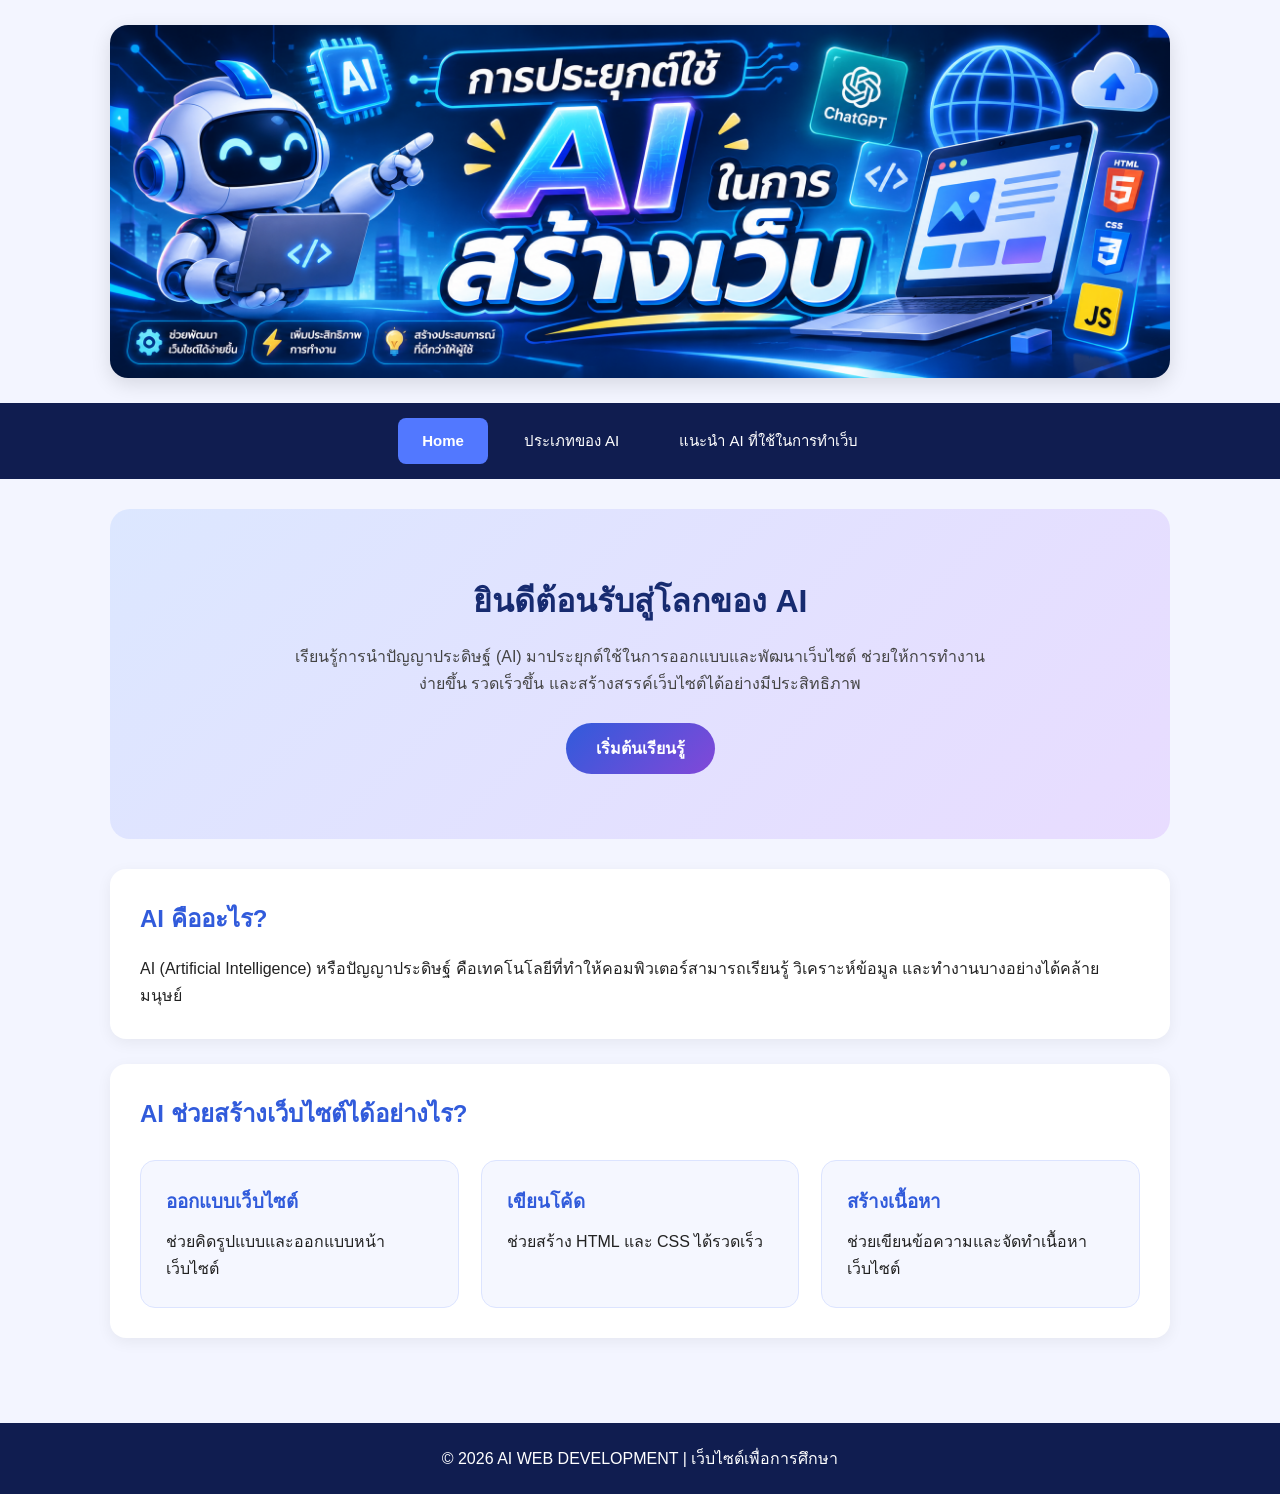
<file: index.html>
<!DOCTYPE html>
<html lang="th">
<head>
    <meta charset="UTF-8">
    <meta name="viewport" content="width=device-width, initial-scale=1.0">
    <title>AI Web Development</title>
    <link rel="stylesheet" href="style.css">
</head>
<body>
    <section class="banner">
    <img src="images/bn.png" alt="AI Web Development Banner">
</section>
<nav>
    <a href="index.html" class="active">Home</a>
    <a href="types.html">ประเภทของ AI</a>
     <a href="tools.html">แนะนำ AI ที่ใช้ในการทำเว็บ</a>
</nav>
<main>
    <section class="hero">
        <h2>ยินดีต้อนรับสู่โลกของ AI</h2>
        <p>
            เรียนรู้การนำปัญญาประดิษฐ์ (AI)
            มาประยุกต์ใช้ในการออกแบบและพัฒนาเว็บไซต์
            ช่วยให้การทำงานง่ายขึ้น รวดเร็วขึ้น
            และสร้างสรรค์เว็บไซต์ได้อย่างมีประสิทธิภาพ
        </p>
        <a href="types.html" class="btn">เริ่มต้นเรียนรู้</a>
    </section>

    <section class="content">
        <h2>AI คืออะไร?</h2>
        <p>
            AI (Artificial Intelligence) หรือปัญญาประดิษฐ์
            คือเทคโนโลยีที่ทำให้คอมพิวเตอร์สามารถเรียนรู้
            วิเคราะห์ข้อมูล และทำงานบางอย่างได้คล้ายมนุษย์
        </p>
    </section>

    <section class="content">
        <h2>AI ช่วยสร้างเว็บไซต์ได้อย่างไร?</h2>

        <div class="cards">
            <div class="card">
                <h3>ออกแบบเว็บไซต์</h3>
                <p>ช่วยคิดรูปแบบและออกแบบหน้าเว็บไซต์</p>
            </div>

            <div class="card">
                <h3>เขียนโค้ด</h3>
                <p>ช่วยสร้าง HTML และ CSS ได้รวดเร็ว</p>
            </div>

            <div class="card">
                <h3>สร้างเนื้อหา</h3>
                <p>ช่วยเขียนข้อความและจัดทำเนื้อหาเว็บไซต์</p>
            </div>
        </div>
    </section>
</main>

<footer>
    <p>© 2026 AI WEB DEVELOPMENT | เว็บไซต์เพื่อการศึกษา</p>
</footer>

</body>
</html>
</file>
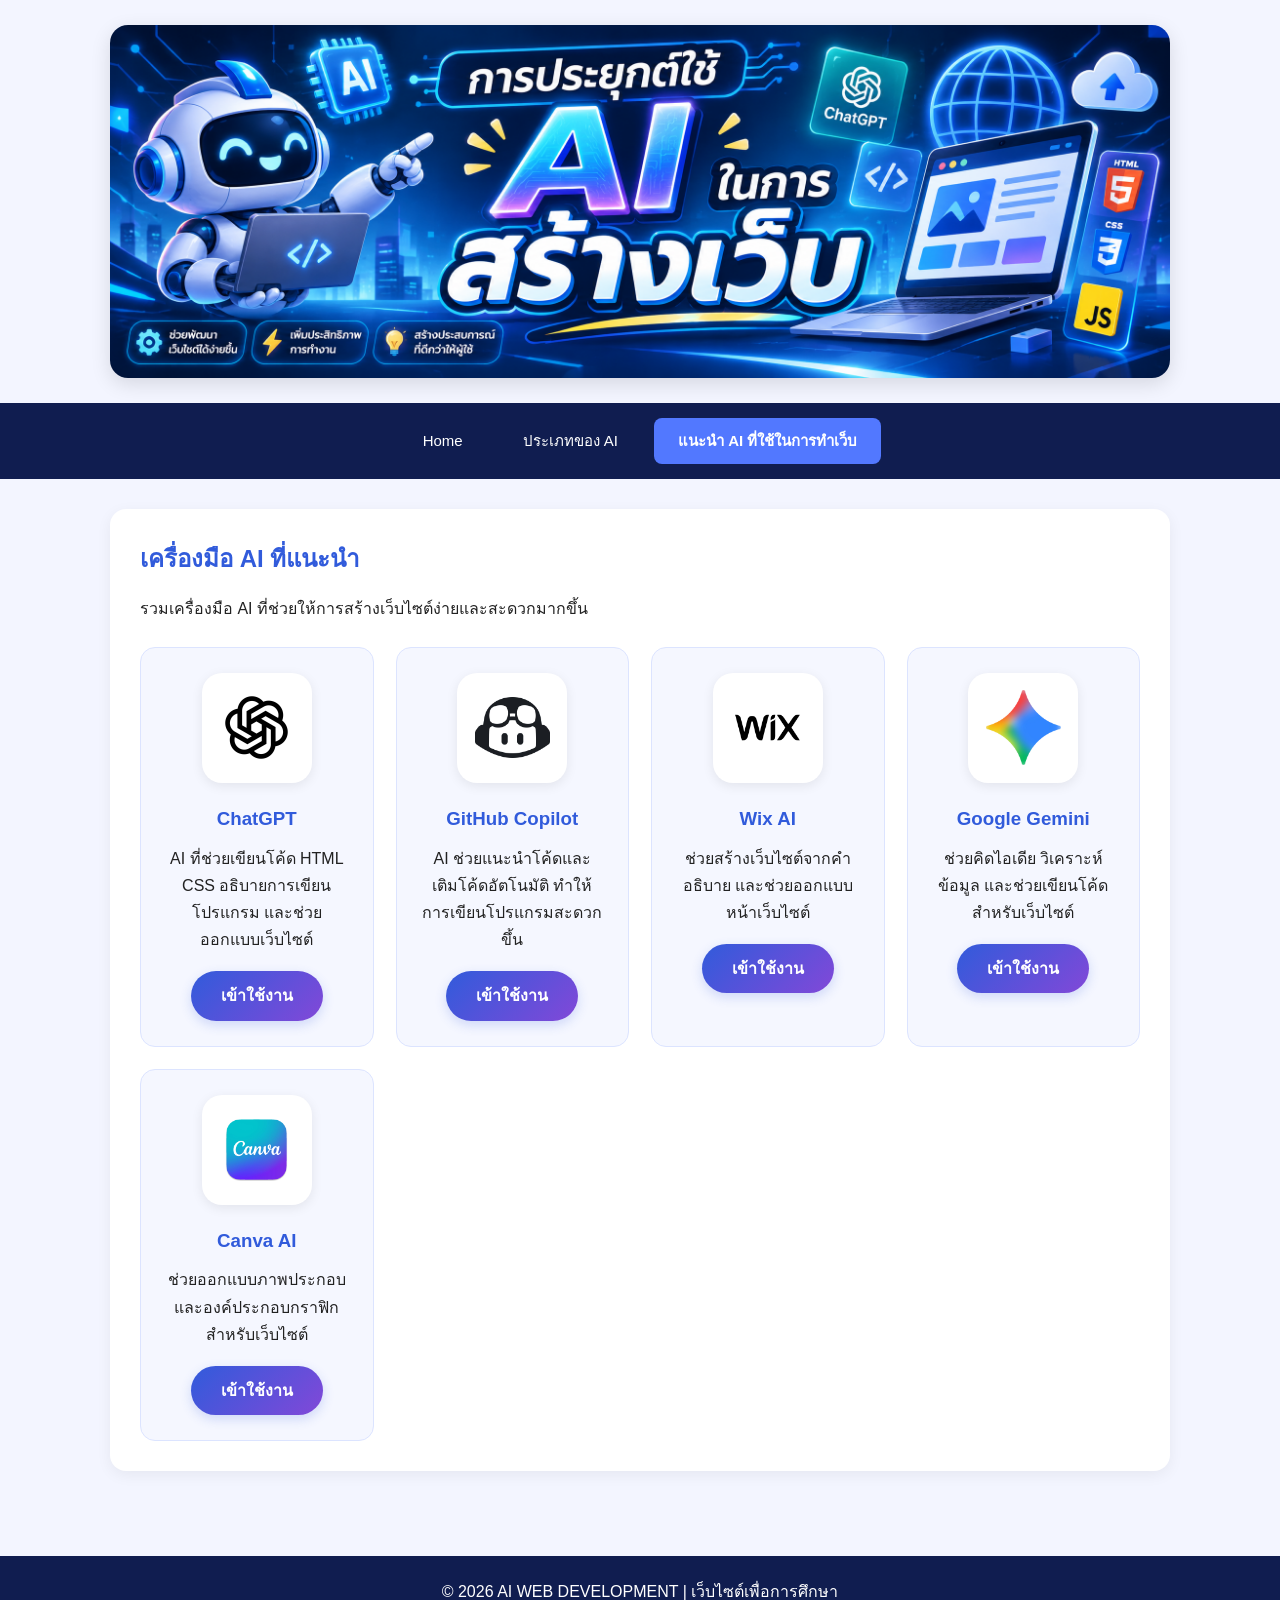
<file: tools.html>
<!DOCTYPE html>
<html lang="th">
<head>
    <meta charset="UTF-8">
    <meta name="viewport" content="width=device-width, initial-scale=1.0">
    <title>AI Web Development</title>
    <link rel="stylesheet" href="style.css">
</head>
<body>
 <section class="banner">
    <img src="images/bn.png" alt="AI Web Development Banner">
</section>
<nav>
    <a href="index.html">Home</a>
    <a href="types.html">ประเภทของ AI</a>
    <a href="tools.html" class="active">แนะนำ AI ที่ใช้ในการทำเว็บ</a>
</nav>

<main>
    <section class="content">
        <h2>เครื่องมือ AI ที่แนะนำ</h2>
        <p>รวมเครื่องมือ AI ที่ช่วยให้การสร้างเว็บไซต์ง่ายและสะดวกมากขึ้น</p>

        <div class="cards">

            <!-- ChatGPT -->
            <div class="card ai-card">
                <div class="ai-logo">
                    <img src="images/gpt.jpg"
                         alt="ChatGPT Logo">
                </div>
                <h3>ChatGPT</h3>
                <p>
                    AI ที่ช่วยเขียนโค้ด HTML CSS
                    อธิบายการเขียนโปรแกรม
                    และช่วยออกแบบเว็บไซต์
                </p>
                <a href="https://chatgpt.com/" target="_blank">
                    เข้าใช้งาน
                </a>
            </div>

            <!-- GitHub Copilot -->
            <div class="card ai-card">
                <div class="ai-logo">
                    <img src="images/git.jpg"
                         alt="GitHub Copilot Logo">
                </div>
                <h3>GitHub Copilot</h3>
                <p>
                    AI ช่วยแนะนำโค้ดและเติมโค้ดอัตโนมัติ
                    ทำให้การเขียนโปรแกรมสะดวกขึ้น
                </p>
                <a href="https://github.com/features/copilot" target="_blank">
                    เข้าใช้งาน
                </a>
            </div>

            <!-- Wix AI -->
            <div class="card ai-card">
                <div class="ai-logo">
                    <img src="images/wix.jpg"
                         alt="Wix Logo">
                </div>
                <h3>Wix AI</h3>
                <p>
                    ช่วยสร้างเว็บไซต์จากคำอธิบาย
                    และช่วยออกแบบหน้าเว็บไซต์
                </p>
                <a href="https://www.wix.com/ai-website-builder" target="_blank">
                    เข้าใช้งาน
                </a>
            </div>

            <!-- Google Gemini -->
            <div class="card ai-card">
                <div class="ai-logo">
                    <img src="images/ge.jpg"
                         alt="Google Gemini Logo">
                </div>
                <h3>Google Gemini</h3>
                <p>
                    ช่วยคิดไอเดีย วิเคราะห์ข้อมูล
                    และช่วยเขียนโค้ดสำหรับเว็บไซต์
                </p>
                <a href="https://gemini.google.com/" target="_blank">
                    เข้าใช้งาน
                </a>
            </div>

            <!-- Canva AI -->
            <div class="card ai-card">
                <div class="ai-logo">
                    <img src="images/can.jpg"
                         alt="Canva Logo">
                </div>
                <h3>Canva AI</h3>
                <p>
                    ช่วยออกแบบภาพประกอบ
                    และองค์ประกอบกราฟิกสำหรับเว็บไซต์
                </p>
                <a href="https://www.canva.com/" target="_blank">
                    เข้าใช้งาน
                </a>
            </div>

        </div>
    </section>
</main>

<footer>
    <p>© 2026 AI WEB DEVELOPMENT | เว็บไซต์เพื่อการศึกษา</p>
</footer>

</body>
</html>
</file>
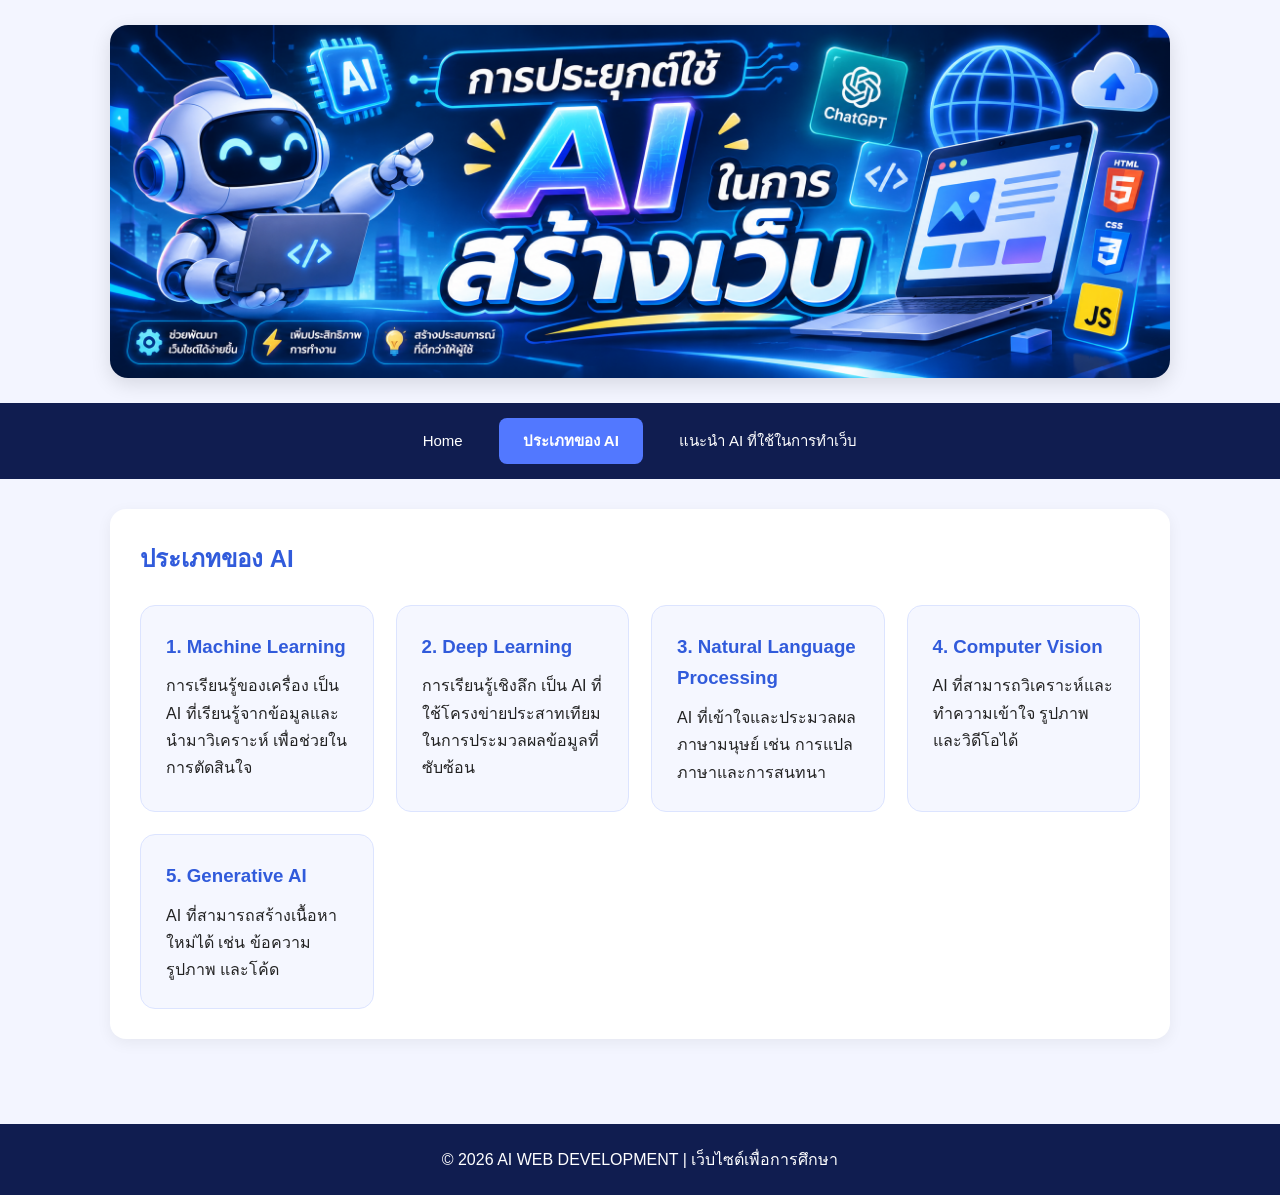
<file: types.html>
<!DOCTYPE html>
<html lang="th">
<head>
    <meta charset="UTF-8">
    <meta name="viewport" content="width=device-width, initial-scale=1.0">
    <title>AI Web Development</title>
    <link rel="stylesheet" href="style.css">
</head>
<body>
<section class="banner">
    <img src="images/bn.png" alt="AI Web Development Banner">
</section>
<nav>
    <a href="index.html">Home</a>
    <a href="types.html" class="active">ประเภทของ AI</a>
     <a href="tools.html">แนะนำ AI ที่ใช้ในการทำเว็บ</a>
</nav>


<main>
    <section class="content">
        <h2>ประเภทของ AI</h2>

        <div class="cards">

            <div class="card">
                <h3>1. Machine Learning</h3>
                <p>
                    การเรียนรู้ของเครื่อง เป็น AI
                    ที่เรียนรู้จากข้อมูลและนำมาวิเคราะห์
                    เพื่อช่วยในการตัดสินใจ
                </p>
            </div>

            <div class="card">
                <h3>2. Deep Learning</h3>
                <p>
                    การเรียนรู้เชิงลึก เป็น AI
                    ที่ใช้โครงข่ายประสาทเทียม
                    ในการประมวลผลข้อมูลที่ซับซ้อน
                </p>
            </div>

            <div class="card">
                <h3>3. Natural Language Processing</h3>
                <p>
                    AI ที่เข้าใจและประมวลผลภาษามนุษย์
                    เช่น การแปลภาษาและการสนทนา
                </p>
            </div>

            <div class="card">
                <h3>4. Computer Vision</h3>
                <p>
                    AI ที่สามารถวิเคราะห์และทำความเข้าใจ
                    รูปภาพและวิดีโอได้
                </p>
            </div>

            <div class="card">
                <h3>5. Generative AI</h3>
                <p>
                    AI ที่สามารถสร้างเนื้อหาใหม่ได้
                    เช่น ข้อความ รูปภาพ และโค้ด
                </p>
            </div>

        </div>
    </section>
</main>

<footer>
    <p>© 2026 AI WEB DEVELOPMENT | เว็บไซต์เพื่อการศึกษา</p>
</footer>

</body>
</html>
</file>
<file: style.css>
/* =================================
   1. ตั้งค่าพื้นฐานเว็บไซต์
================================= */

* {
    margin: 0;
    padding: 0;
    box-sizing: border-box;
}

html {
    scroll-behavior: smooth;
}

body {
    font-family: Arial, Tahoma, sans-serif;
    background: #f3f5ff;
    color: #222;
    line-height: 1.7;
}

/* =================================
   2. ส่วนหัวเว็บไซต์
================================= */

header {
    background: linear-gradient(
        135deg,
        #101d50,
        #315bdb,
        #8248d8
    );

    color: white;
    text-align: center;
    padding: 55px 20px;
}

header h1 {
    font-size: 36px;
    letter-spacing: 2px;
    margin-bottom: 8px;
}

header p {
    font-size: 17px;
    opacity: 0.9;
}

/* =================================
   3. เมนูนำทาง
================================= */

nav {
    background: #101d50;
    display: flex;
    justify-content: center;
    align-items: center;
    flex-wrap: wrap;
    gap: 12px;
    padding: 15px;
}

nav a {
    color: white;
    text-decoration: none;
    padding: 10px 24px;
    border-radius: 8px;
    font-size: 15px;
    transition: background 0.25s ease,
                color 0.25s ease,
                transform 0.2s ease;
}

/* เมื่อนำเมาส์ไปชี้ */
nav a:hover {
    background: #5278ff;
    color: white;
}

/* เมื่อกด */
nav a:active {
    background: #ffb703;
    color: #101d50;
    transform: scale(0.96);
}

/* หน้าที่กำลังเปิด */
nav a.active {
    background: #5278ff;
    color: white;
    font-weight: bold;
}

/* =================================
   4. แบนเนอร์เว็บไซต์
================================= */

.banner {
    width: 100%;
    max-width: 1100px;
    margin: 25px auto;
    padding: 0 20px;
}

.banner img {
    display: block;
    width: 100%;
    height: auto;
    border-radius: 18px;
    object-fit: cover;
    box-shadow: 0 6px 20px rgba(0,0,0,0.12);
}

/* =================================
   5. เนื้อหาหลัก
================================= */

main {
    max-width: 1100px;
    margin: auto;
    padding: 30px 20px;
}

/* =================================
   6. หน้า Home
================================= */

.hero {
    background: linear-gradient(
        135deg,
        #dce7ff,
        #e8dcff
    );

    padding: 65px 25px;
    text-align: center;
    border-radius: 20px;
    margin-bottom: 30px;
}

.hero h2 {
    font-size: 32px;
    color: #172b70;
    margin-bottom: 15px;
}

.hero p {
    max-width: 700px;
    margin: 15px auto 25px;
    color: #444;
}

/* ปุ่มเริ่มต้นเรียนรู้ */

.btn {
    display: inline-block;
    background: linear-gradient(135deg, #315bdb, #8248d8);
    color: white;
    padding: 12px 30px;
    text-decoration: none;
    border-radius: 30px;
    font-weight: bold;
    transition: background 0.25s ease,
                transform 0.2s ease;
}

.btn:hover {
    background: #172b70;
    transform: translateY(-3px);
}

.btn:active {
    background: #ffb703;
    color: #101d50;
    transform: scale(0.96);
}

/* =================================
   7. กล่องเนื้อหา
================================= */

.content {
    background: white;
    padding: 30px;
    margin-bottom: 25px;
    border-radius: 16px;
    box-shadow: 0 4px 15px rgba(0,0,0,0.06);
}

.content h2 {
    color: #315bdb;
    margin-bottom: 15px;
}

/* =================================
   8. การ์ดข้อมูล
================================= */

.cards {
    display: grid;
    grid-template-columns: repeat(
        auto-fit,
        minmax(230px, 1fr)
    );

    gap: 22px;
    margin-top: 25px;
}

.card {
    background: #f5f7ff;
    border: 1px solid #dce4ff;
    padding: 25px;
    border-radius: 15px;

    transition: transform 0.25s ease,
                box-shadow 0.25s ease,
                border-color 0.25s ease;
}

.card:hover {
    transform: translateY(-5px);
    box-shadow: 0 8px 22px rgba(49,91,219,0.15);
    border-color: #5278ff;
}

.card h3 {
    color: #315bdb;
    margin-bottom: 10px;
}

/* =================================
   9. การ์ดแนะนำ AI
================================= */

.ai-card {
    text-align: center;
    padding: 25px;
}

/* พื้นที่โลโก้ */

.ai-logo {
    width: 110px;
    height: 110px;
    background: white;
    border-radius: 20px;
    margin: 0 auto 20px;

    display: flex;
    justify-content: center;
    align-items: center;

    box-shadow: 0 3px 12px rgba(0,0,0,0.08);

    transition: transform 0.25s ease;
}

/* รูปโลโก้ */

.ai-logo img {
    width: 75px;
    height: 75px;
    object-fit: contain;
}

/* เอฟเฟกต์โลโก้ */

.ai-card:hover .ai-logo {
    transform: scale(1.06);
}

/* =================================
   10. ปุ่มเข้าใช้งาน AI
================================= */

.ai-card a {
    display: inline-block;
    margin-top: 18px;
    padding: 11px 30px;

    background: linear-gradient(
        135deg,
        #315bdb,
        #8248d8
    );

    color: white;
    text-decoration: none;
    border-radius: 30px;
    font-weight: bold;

    box-shadow: 0 4px 12px rgba(49,91,219,0.2);

    transition: background 0.25s ease,
                transform 0.2s ease,
                box-shadow 0.25s ease;
}

/* ชี้เมาส์ */

.ai-card a:hover {
    background: linear-gradient(
        135deg,
        #8248d8,
        #315bdb
    );

    transform: translateY(-3px);
    box-shadow: 0 7px 15px rgba(49,91,219,0.3);
}

/* กดปุ่ม */

.ai-card a:active {
    background: #ffb703;
    color: #101d50;
    transform: scale(0.96);
}

/* =================================
   11. ส่วนท้ายเว็บไซต์
================================= */

footer {
    background: #101d50;
    color: white;
    text-align: center;
    padding: 22px;
    margin-top: 30px;
}

/* =================================
   12. รองรับโทรศัพท์
================================= */

@media (max-width: 600px) {

    header {
        padding: 40px 15px;
    }

    header h1 {
        font-size: 25px;
    }

    header p {
        font-size: 14px;
    }

    nav {
        gap: 6px;
        padding: 12px 5px;
    }

    nav a {
        padding: 9px 12px;
        font-size: 13px;
    }

    .banner {
        margin: 15px auto;
        padding: 0 12px;
    }

    .banner img {
        border-radius: 10px;
    }

    main {
        padding: 20px 12px;
    }

    .hero {
        padding: 40px 18px;
    }

    .hero h2 {
        font-size: 25px;
    }

    .content {
        padding: 20px;
    }

    .cards {
        grid-template-columns: 1fr;
        gap: 15px;
    }

    .ai-logo {
        width: 95px;
        height: 95px;
    }

    .ai-logo img {
        width: 65px;
        height: 65px;
    }

    footer {
        font-size: 13px;
    }
}
</file>
